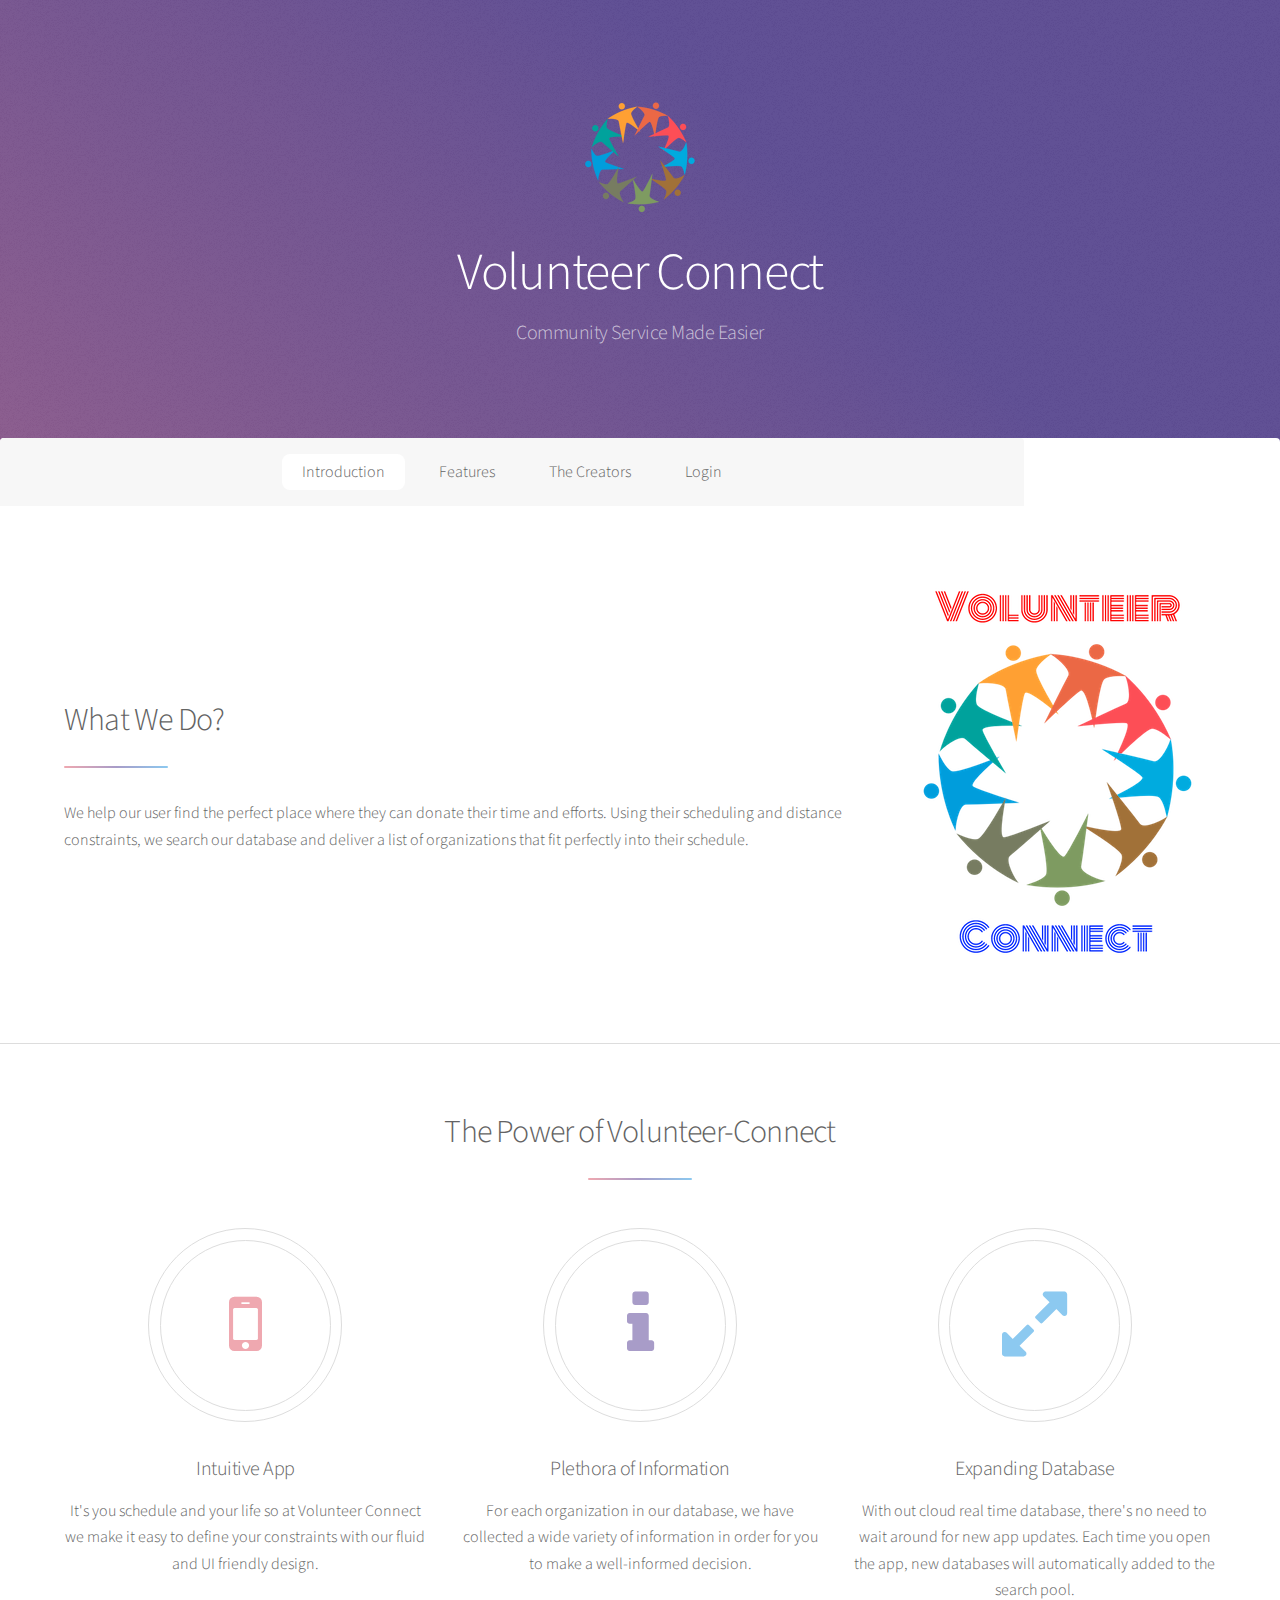
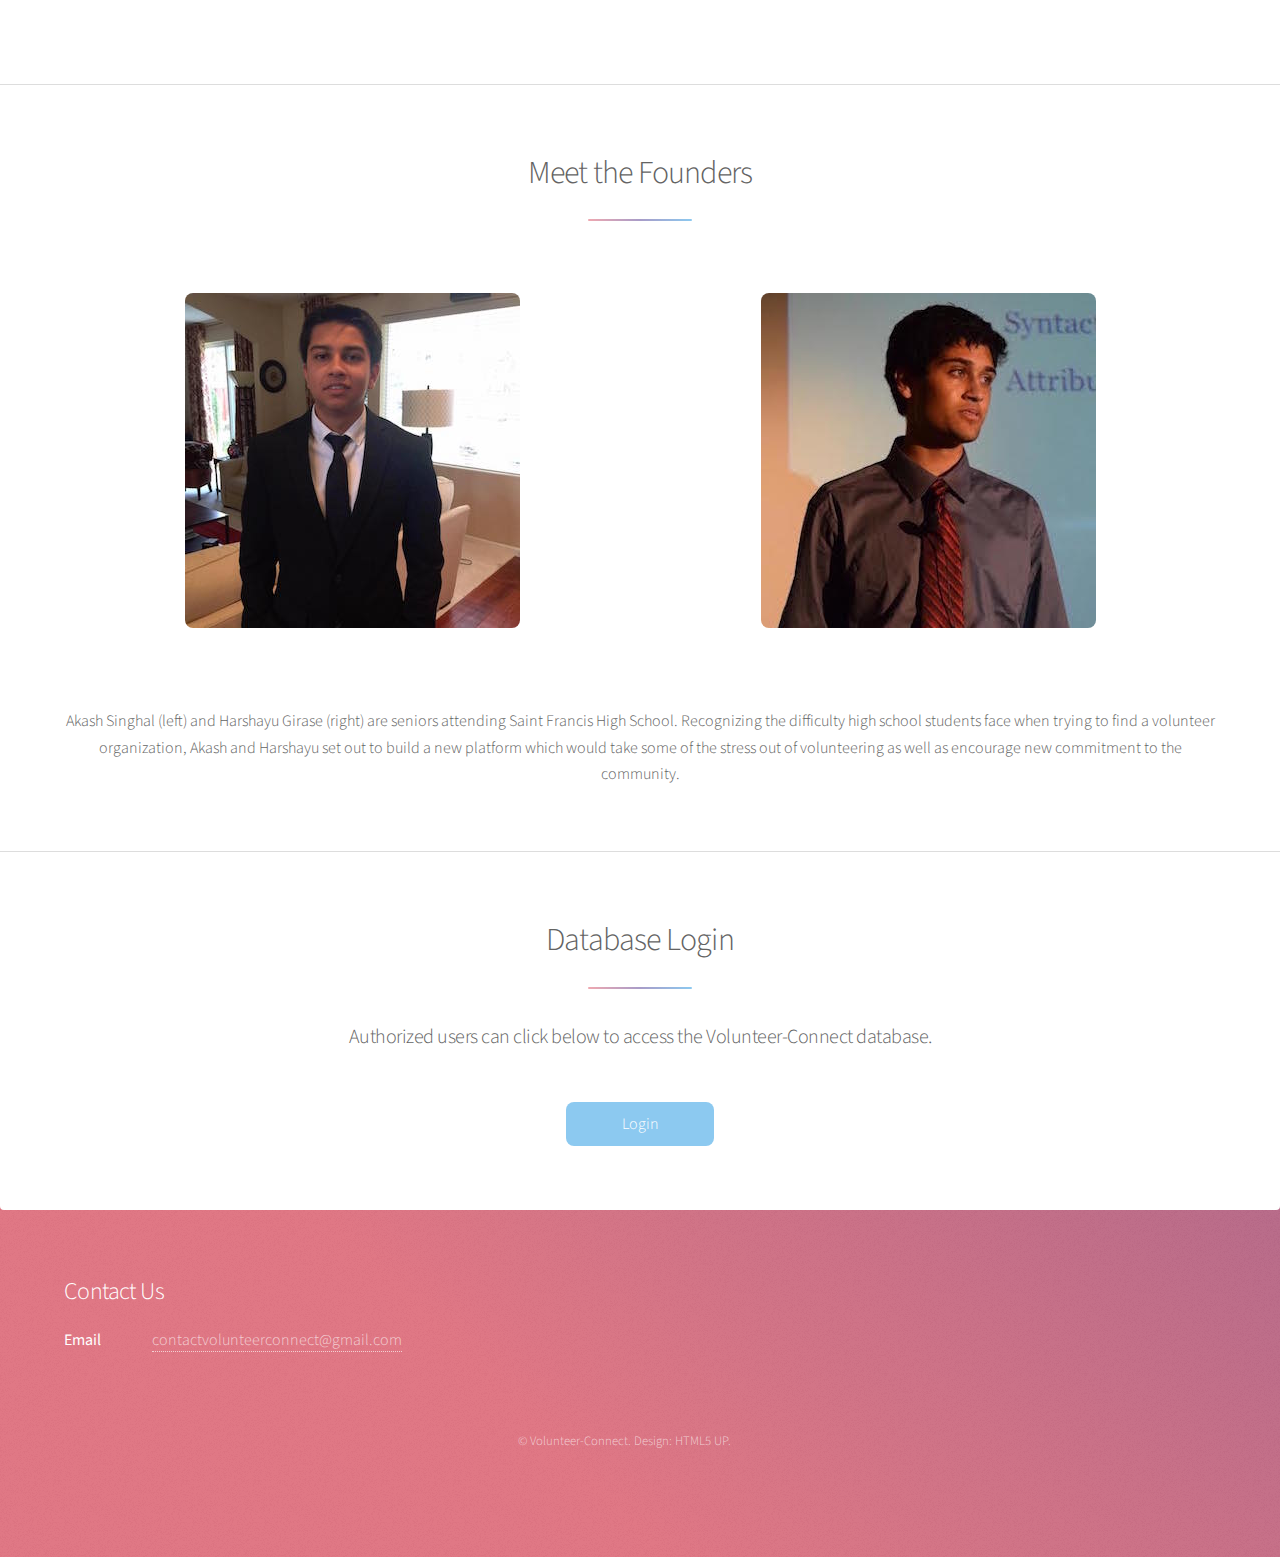
<file: public_html/index.html>
<!DOCTYPE HTML>

<html>
	<head>
		<title>Volunteer Connect</title>
		<meta charset="utf-8" />
		<meta name="viewport" content="width=device-width, initial-scale=1" />
		<!--[if lte IE 8]><script src="assets/js/ie/html5shiv.js"></script><![endif]-->
		<link rel="stylesheet" href="assets/css/main.css" />
		<!--[if lte IE 9]><link rel="stylesheet" href="assets/css/ie9.css" /><![endif]-->
		<!--[if lte IE 8]><link rel="stylesheet" href="assets/css/ie8.css" /><![endif]-->
	</head>
	<body>

		<!-- Wrapper -- this is a test>
			<div id="wrapper">

				<!-- Header -->
					<header id="header" class="alt">
						<span class="logo"><img src="images/logosite.png" alt="" /></span>
						<h1>Volunteer Connect</h1>
						<p>Community Service Made Easier</p>
					</header>

				<!-- Nav -->
					<nav id="nav">
						<ul>
							<li><a href="#intro" class="active">Introduction</a></li>
							<li><a href="#first">Features</a></li>
							<li><a href="#second">The Creators</a></li>
							<li><a href="#cta">Login</a></li>
						</ul>
					</nav>

				<!-- Main -->
					<div id="main">

						<!-- Introduction -->
							<section id="intro" class="main">
								<div class="spotlight">
									<div class="content">
										<header class="major">
											<h2>What We Do?</h2>
										</header>
										<p>We help our user find the perfect place where they can donate their time and efforts. Using their scheduling and distance constraints, we search our database and deliver a list of organizations that fit perfectly into their schedule.</p>
										
									</div>
									<span><img src="images/logowithtext2.png" alt="" /></span>
								</div>
							</section>

						<!-- First Section -->
							<section id="first" class="main special">
								<header class="major">
									<h2>The Power of Volunteer-Connect</h2>
								</header>
								<ul class="features">
									<li>
										<span class="icon major style1 fa-mobile"></span>
										<h3>Intuitive App</h3>
										<p>It's you schedule and your life so at Volunteer Connect we make it easy to define your constraints with our fluid and UI friendly design.</p>
									</li>
									<li>
										<span class="icon major style3 fa-info"></span>
										<h3>Plethora of Information</h3>
										<p>For each organization in our database, we have collected a wide variety of information in order for you to make a well-informed decision. </p>
									</li>
									<li>
										<span class="icon major style5 fa-expand"></span>
										<h3>Expanding Database</h3>
										<p>With out cloud real time database, there's no need to wait around for new app updates. Each time you open the app, new databases will automatically added to the search pool.</p>
									</li>
								</ul>
								
							</section>

						<!-- Second Section -->
							<section id="second" class="main special">
								<header class="major">
									<h2>Meet the Founders</h2>
								</header>
								<ul class="statistics">
                                                                    <li>
                                                                        <span class="image"><img src="images/akashsinghal.jpg" alt="" /></span>
                                                                    </li>
                                                                    <li>
                                                                        <span class = "image"><img src="images/harshayugirase.jpg" alt="" /></span>
                                                                    </li>
								</ul>
                                                            
                                                            <p>Akash Singhal (left) and Harshayu Girase (right) are seniors attending Saint Francis High School. Recognizing the difficulty high school students face when trying to find a volunteer organization, Akash and Harshayu set out to build a new platform which would take some of the stress out of volunteering as well as encourage new commitment to the community.</p>
								
							</section>

						<!-- Get Started -->
							<section id="cta" class="main special">
								<header class="major">
									<h2>Database Login</h2>
									<p>Authorized users can click below to access the Volunteer-Connect database.</p>
								</header>
								<footer class="major">
									<ul class="actions">
										<li><a href="login.html" class="button special">Login</a></li>
										
									</ul>
								</footer>
							</section>

					</div>

				<!-- Footer -->
					<footer id="footer">
						
						<section>
							<h2>Contact Us</h2>
							<dl class="alt">
								<dt>Email</dt>
								<dd><a href="mailto:contactvolunteerconnect@gmail.com?subject=Interested in Volunteer Connect">contactvolunteerconnect@gmail.com</a></dd>
							</dl>
						</section>
						<p class="copyright">&copy; Volunteer-Connect. Design: HTML5 UP.</p>
					</footer>

			</div>

		<!-- Scripts -->
			<script src="assets/js/jquery.min.js"></script>
			<script src="assets/js/jquery.scrollex.min.js"></script>
			<script src="assets/js/jquery.scrolly.min.js"></script>
			<script src="assets/js/skel.min.js"></script>
			<script src="assets/js/util.js"></script>
			<!--[if lte IE 8]><script src="assets/js/ie/respond.min.js"></script><![endif]-->
			<script src="assets/js/main.js"></script>

	</body>
</html>
</file>
<file: public_html/assets/css/ie9.css>
/*
	Stellar by HTML5 UP
	html5up.net | @ajlkn
	Free for personal and commercial use under the CCA 3.0 license (html5up.net/license)
*/

/* Spotlight */

	.spotlight:after {
		content: '';
		display: block;
		clear: both;
	}

	.spotlight .content {
		float: left;
		width: 60%;
	}

	.spotlight .image {
		float: left;
	}

/* Features */

	.features:after {
		content: '';
		display: block;
		clear: both;
	}

	.features li {
		float: left;
	}

/* Statistics */

	.statistics {
		display: inline-block;
		width: auto;
	}

		.statistics:after {
			content: '';
			display: block;
			clear: both;
		}

		.statistics li {
			float: left;
			padding: 1.5em 2.5em;
		}

/* Footer */

	#footer > * {
		float: left;
	}

	#footer .copyright {
		clear: both;
	}
</file>
<file: public_html/assets/css/ie8.css>
/*
	Stellar by HTML5 UP
	html5up.net | @ajlkn
	Free for personal and commercial use under the CCA 3.0 license (html5up.net/license)
*/

/* Type */

	body {
		color: #ffffff;
	}

/* Button */

	.button {
		position: relative;
		border: solid 1px !important;
	}

		.button.special {
			border: none !important;
		}

/* Icon */

	.icon.major {
		-ms-behavior: url("assets/js/ie/PIE.htc");
	}

		.icon.major:before {
			font-size: 4em;
			border: 0;
		}

/* Spotlight */

	.spotlight .image {
		position: relative;
		-ms-behavior: url("assets/js/ie/PIE.htc");
	}

		.spotlight .image img {
			position: relative;
			-ms-behavior: url("assets/js/ie/PIE.htc");
		}

/* Features */

	.features li {
		width: 29%;
	}

/* Footer */

	#footer > * {
		width: 50%;
		margin-left: 0;
	}

/* Main */

	#main > .main > .image.main:first-child {
		margin-top: 0;
		margin-left: 0;
		width: 100%;
	}
</file>
<file: public_html/assets/css/main.css>
@import url(font-awesome.min.css);
@import "https://fonts.googleapis.com/css?family=Source+Sans+Pro:300,400";

/*
	Stellar by HTML5 UP
	html5up.net | @ajlkn
	Free for personal and commercial use under the CCA 3.0 license (html5up.net/license)
*/

/* Reset */

	html, body, div, span, applet, object, iframe, h1, h2, h3, h4, h5, h6, p, blockquote, pre, a, abbr, acronym, address, big, cite, code, del, dfn, em, img, ins, kbd, q, s, samp, small, strike, strong, sub, sup, tt, var, b, u, i, center, dl, dt, dd, ol, ul, li, fieldset, form, label, legend, table, caption, tbody, tfoot, thead, tr, th, td, article, aside, canvas, details, embed, figure, figcaption, footer, header, hgroup, menu, nav, output, ruby, section, summary, time, mark, audio, video {
		margin: 0;
		padding: 0;
		border: 0;
		font-size: 100%;
		font: inherit;
		vertical-align: baseline;
	}

	article, aside, details, figcaption, figure, footer, header, hgroup, menu, nav, section {
		display: block;
	}

	body {
		line-height: 1;
	}

	ol, ul {
		list-style: none;
	}

	blockquote, q {
		quotes: none;
	}

	blockquote:before, blockquote:after, q:before, q:after {
		content: '';
		content: none;
	}

	table {
		border-collapse: collapse;
		border-spacing: 0;
	}

	body {
		-webkit-text-size-adjust: none;
	}

/* Box Model */

	*, *:before, *:after {
		-moz-box-sizing: border-box;
		-webkit-box-sizing: border-box;
		box-sizing: border-box;
	}

/* Grid */

	.row {
		border-bottom: solid 1px transparent;
		-moz-box-sizing: border-box;
		-webkit-box-sizing: border-box;
		box-sizing: border-box;
	}

	.row > * {
		float: left;
		-moz-box-sizing: border-box;
		-webkit-box-sizing: border-box;
		box-sizing: border-box;
	}

	.row:after, .row:before {
		content: '';
		display: block;
		clear: both;
		height: 0;
	}

	.row.uniform > * > :first-child {
		margin-top: 0;
	}

	.row.uniform > * > :last-child {
		margin-bottom: 0;
	}

	.row.\30 \25 > * {
		padding: 0 0 0 0em;
	}

	.row.\30 \25 {
		margin: 0 0 -1px 0em;
	}

	.row.uniform.\30 \25 > * {
		padding: 0em 0 0 0em;
	}

	.row.uniform.\30 \25 {
		margin: 0em 0 -1px 0em;
	}

	.row > * {
		padding: 0 0 0 1.5em;
	}

	.row {
		margin: 0 0 -1px -1.5em;
	}

	.row.uniform > * {
		padding: 1.5em 0 0 1.5em;
	}

	.row.uniform {
		margin: -1.5em 0 -1px -1.5em;
	}

	.row.\32 00\25 > * {
		padding: 0 0 0 3em;
	}

	.row.\32 00\25 {
		margin: 0 0 -1px -3em;
	}

	.row.uniform.\32 00\25 > * {
		padding: 3em 0 0 3em;
	}

	.row.uniform.\32 00\25 {
		margin: -3em 0 -1px -3em;
	}

	.row.\31 50\25 > * {
		padding: 0 0 0 2.25em;
	}

	.row.\31 50\25 {
		margin: 0 0 -1px -2.25em;
	}

	.row.uniform.\31 50\25 > * {
		padding: 2.25em 0 0 2.25em;
	}

	.row.uniform.\31 50\25 {
		margin: -2.25em 0 -1px -2.25em;
	}

	.row.\35 0\25 > * {
		padding: 0 0 0 0.75em;
	}

	.row.\35 0\25 {
		margin: 0 0 -1px -0.75em;
	}

	.row.uniform.\35 0\25 > * {
		padding: 0.75em 0 0 0.75em;
	}

	.row.uniform.\35 0\25 {
		margin: -0.75em 0 -1px -0.75em;
	}

	.row.\32 5\25 > * {
		padding: 0 0 0 0.375em;
	}

	.row.\32 5\25 {
		margin: 0 0 -1px -0.375em;
	}

	.row.uniform.\32 5\25 > * {
		padding: 0.375em 0 0 0.375em;
	}

	.row.uniform.\32 5\25 {
		margin: -0.375em 0 -1px -0.375em;
	}

	.\31 2u, .\31 2u\24 {
		width: 100%;
		clear: none;
		margin-left: 0;
	}

	.\31 1u, .\31 1u\24 {
		width: 91.6666666667%;
		clear: none;
		margin-left: 0;
	}

	.\31 0u, .\31 0u\24 {
		width: 83.3333333333%;
		clear: none;
		margin-left: 0;
	}

	.\39 u, .\39 u\24 {
		width: 75%;
		clear: none;
		margin-left: 0;
	}

	.\38 u, .\38 u\24 {
		width: 66.6666666667%;
		clear: none;
		margin-left: 0;
	}

	.\37 u, .\37 u\24 {
		width: 58.3333333333%;
		clear: none;
		margin-left: 0;
	}

	.\36 u, .\36 u\24 {
		width: 50%;
		clear: none;
		margin-left: 0;
	}

	.\35 u, .\35 u\24 {
		width: 41.6666666667%;
		clear: none;
		margin-left: 0;
	}

	.\34 u, .\34 u\24 {
		width: 33.3333333333%;
		clear: none;
		margin-left: 0;
	}

	.\33 u, .\33 u\24 {
		width: 25%;
		clear: none;
		margin-left: 0;
	}

	.\32 u, .\32 u\24 {
		width: 16.6666666667%;
		clear: none;
		margin-left: 0;
	}

	.\31 u, .\31 u\24 {
		width: 8.3333333333%;
		clear: none;
		margin-left: 0;
	}

	.\31 2u\24 + *,
	.\31 1u\24 + *,
	.\31 0u\24 + *,
	.\39 u\24 + *,
	.\38 u\24 + *,
	.\37 u\24 + *,
	.\36 u\24 + *,
	.\35 u\24 + *,
	.\34 u\24 + *,
	.\33 u\24 + *,
	.\32 u\24 + *,
	.\31 u\24 + * {
		clear: left;
	}

	.\-11u {
		margin-left: 91.66667%;
	}

	.\-10u {
		margin-left: 83.33333%;
	}

	.\-9u {
		margin-left: 75%;
	}

	.\-8u {
		margin-left: 66.66667%;
	}

	.\-7u {
		margin-left: 58.33333%;
	}

	.\-6u {
		margin-left: 50%;
	}

	.\-5u {
		margin-left: 41.66667%;
	}

	.\-4u {
		margin-left: 33.33333%;
	}

	.\-3u {
		margin-left: 25%;
	}

	.\-2u {
		margin-left: 16.66667%;
	}

	.\-1u {
		margin-left: 8.33333%;
	}

	@media screen and (max-width: 1680px) {

		.row > * {
			padding: 0 0 0 1.5em;
		}

		.row {
			margin: 0 0 -1px -1.5em;
		}

		.row.uniform > * {
			padding: 1.5em 0 0 1.5em;
		}

		.row.uniform {
			margin: -1.5em 0 -1px -1.5em;
		}

		.row.\32 00\25 > * {
			padding: 0 0 0 3em;
		}

		.row.\32 00\25 {
			margin: 0 0 -1px -3em;
		}

		.row.uniform.\32 00\25 > * {
			padding: 3em 0 0 3em;
		}

		.row.uniform.\32 00\25 {
			margin: -3em 0 -1px -3em;
		}

		.row.\31 50\25 > * {
			padding: 0 0 0 2.25em;
		}

		.row.\31 50\25 {
			margin: 0 0 -1px -2.25em;
		}

		.row.uniform.\31 50\25 > * {
			padding: 2.25em 0 0 2.25em;
		}

		.row.uniform.\31 50\25 {
			margin: -2.25em 0 -1px -2.25em;
		}

		.row.\35 0\25 > * {
			padding: 0 0 0 0.75em;
		}

		.row.\35 0\25 {
			margin: 0 0 -1px -0.75em;
		}

		.row.uniform.\35 0\25 > * {
			padding: 0.75em 0 0 0.75em;
		}

		.row.uniform.\35 0\25 {
			margin: -0.75em 0 -1px -0.75em;
		}

		.row.\32 5\25 > * {
			padding: 0 0 0 0.375em;
		}

		.row.\32 5\25 {
			margin: 0 0 -1px -0.375em;
		}

		.row.uniform.\32 5\25 > * {
			padding: 0.375em 0 0 0.375em;
		}

		.row.uniform.\32 5\25 {
			margin: -0.375em 0 -1px -0.375em;
		}

		.\31 2u\28xlarge\29, .\31 2u\24\28xlarge\29 {
			width: 100%;
			clear: none;
			margin-left: 0;
		}

		.\31 1u\28xlarge\29, .\31 1u\24\28xlarge\29 {
			width: 91.6666666667%;
			clear: none;
			margin-left: 0;
		}

		.\31 0u\28xlarge\29, .\31 0u\24\28xlarge\29 {
			width: 83.3333333333%;
			clear: none;
			margin-left: 0;
		}

		.\39 u\28xlarge\29, .\39 u\24\28xlarge\29 {
			width: 75%;
			clear: none;
			margin-left: 0;
		}

		.\38 u\28xlarge\29, .\38 u\24\28xlarge\29 {
			width: 66.6666666667%;
			clear: none;
			margin-left: 0;
		}

		.\37 u\28xlarge\29, .\37 u\24\28xlarge\29 {
			width: 58.3333333333%;
			clear: none;
			margin-left: 0;
		}

		.\36 u\28xlarge\29, .\36 u\24\28xlarge\29 {
			width: 50%;
			clear: none;
			margin-left: 0;
		}

		.\35 u\28xlarge\29, .\35 u\24\28xlarge\29 {
			width: 41.6666666667%;
			clear: none;
			margin-left: 0;
		}

		.\34 u\28xlarge\29, .\34 u\24\28xlarge\29 {
			width: 33.3333333333%;
			clear: none;
			margin-left: 0;
		}

		.\33 u\28xlarge\29, .\33 u\24\28xlarge\29 {
			width: 25%;
			clear: none;
			margin-left: 0;
		}

		.\32 u\28xlarge\29, .\32 u\24\28xlarge\29 {
			width: 16.6666666667%;
			clear: none;
			margin-left: 0;
		}

		.\31 u\28xlarge\29, .\31 u\24\28xlarge\29 {
			width: 8.3333333333%;
			clear: none;
			margin-left: 0;
		}

		.\31 2u\24\28xlarge\29 + *,
		.\31 1u\24\28xlarge\29 + *,
		.\31 0u\24\28xlarge\29 + *,
		.\39 u\24\28xlarge\29 + *,
		.\38 u\24\28xlarge\29 + *,
		.\37 u\24\28xlarge\29 + *,
		.\36 u\24\28xlarge\29 + *,
		.\35 u\24\28xlarge\29 + *,
		.\34 u\24\28xlarge\29 + *,
		.\33 u\24\28xlarge\29 + *,
		.\32 u\24\28xlarge\29 + *,
		.\31 u\24\28xlarge\29 + * {
			clear: left;
		}

		.\-11u\28xlarge\29 {
			margin-left: 91.66667%;
		}

		.\-10u\28xlarge\29 {
			margin-left: 83.33333%;
		}

		.\-9u\28xlarge\29 {
			margin-left: 75%;
		}

		.\-8u\28xlarge\29 {
			margin-left: 66.66667%;
		}

		.\-7u\28xlarge\29 {
			margin-left: 58.33333%;
		}

		.\-6u\28xlarge\29 {
			margin-left: 50%;
		}

		.\-5u\28xlarge\29 {
			margin-left: 41.66667%;
		}

		.\-4u\28xlarge\29 {
			margin-left: 33.33333%;
		}

		.\-3u\28xlarge\29 {
			margin-left: 25%;
		}

		.\-2u\28xlarge\29 {
			margin-left: 16.66667%;
		}

		.\-1u\28xlarge\29 {
			margin-left: 8.33333%;
		}

	}

	@media screen and (max-width: 1280px) {

		.row > * {
			padding: 0 0 0 1.5em;
		}

		.row {
			margin: 0 0 -1px -1.5em;
		}

		.row.uniform > * {
			padding: 1.5em 0 0 1.5em;
		}

		.row.uniform {
			margin: -1.5em 0 -1px -1.5em;
		}

		.row.\32 00\25 > * {
			padding: 0 0 0 3em;
		}

		.row.\32 00\25 {
			margin: 0 0 -1px -3em;
		}

		.row.uniform.\32 00\25 > * {
			padding: 3em 0 0 3em;
		}

		.row.uniform.\32 00\25 {
			margin: -3em 0 -1px -3em;
		}

		.row.\31 50\25 > * {
			padding: 0 0 0 2.25em;
		}

		.row.\31 50\25 {
			margin: 0 0 -1px -2.25em;
		}

		.row.uniform.\31 50\25 > * {
			padding: 2.25em 0 0 2.25em;
		}

		.row.uniform.\31 50\25 {
			margin: -2.25em 0 -1px -2.25em;
		}

		.row.\35 0\25 > * {
			padding: 0 0 0 0.75em;
		}

		.row.\35 0\25 {
			margin: 0 0 -1px -0.75em;
		}

		.row.uniform.\35 0\25 > * {
			padding: 0.75em 0 0 0.75em;
		}

		.row.uniform.\35 0\25 {
			margin: -0.75em 0 -1px -0.75em;
		}

		.row.\32 5\25 > * {
			padding: 0 0 0 0.375em;
		}

		.row.\32 5\25 {
			margin: 0 0 -1px -0.375em;
		}

		.row.uniform.\32 5\25 > * {
			padding: 0.375em 0 0 0.375em;
		}

		.row.uniform.\32 5\25 {
			margin: -0.375em 0 -1px -0.375em;
		}

		.\31 2u\28large\29, .\31 2u\24\28large\29 {
			width: 100%;
			clear: none;
			margin-left: 0;
		}

		.\31 1u\28large\29, .\31 1u\24\28large\29 {
			width: 91.6666666667%;
			clear: none;
			margin-left: 0;
		}

		.\31 0u\28large\29, .\31 0u\24\28large\29 {
			width: 83.3333333333%;
			clear: none;
			margin-left: 0;
		}

		.\39 u\28large\29, .\39 u\24\28large\29 {
			width: 75%;
			clear: none;
			margin-left: 0;
		}

		.\38 u\28large\29, .\38 u\24\28large\29 {
			width: 66.6666666667%;
			clear: none;
			margin-left: 0;
		}

		.\37 u\28large\29, .\37 u\24\28large\29 {
			width: 58.3333333333%;
			clear: none;
			margin-left: 0;
		}

		.\36 u\28large\29, .\36 u\24\28large\29 {
			width: 50%;
			clear: none;
			margin-left: 0;
		}

		.\35 u\28large\29, .\35 u\24\28large\29 {
			width: 41.6666666667%;
			clear: none;
			margin-left: 0;
		}

		.\34 u\28large\29, .\34 u\24\28large\29 {
			width: 33.3333333333%;
			clear: none;
			margin-left: 0;
		}

		.\33 u\28large\29, .\33 u\24\28large\29 {
			width: 25%;
			clear: none;
			margin-left: 0;
		}

		.\32 u\28large\29, .\32 u\24\28large\29 {
			width: 16.6666666667%;
			clear: none;
			margin-left: 0;
		}

		.\31 u\28large\29, .\31 u\24\28large\29 {
			width: 8.3333333333%;
			clear: none;
			margin-left: 0;
		}

		.\31 2u\24\28large\29 + *,
		.\31 1u\24\28large\29 + *,
		.\31 0u\24\28large\29 + *,
		.\39 u\24\28large\29 + *,
		.\38 u\24\28large\29 + *,
		.\37 u\24\28large\29 + *,
		.\36 u\24\28large\29 + *,
		.\35 u\24\28large\29 + *,
		.\34 u\24\28large\29 + *,
		.\33 u\24\28large\29 + *,
		.\32 u\24\28large\29 + *,
		.\31 u\24\28large\29 + * {
			clear: left;
		}

		.\-11u\28large\29 {
			margin-left: 91.66667%;
		}

		.\-10u\28large\29 {
			margin-left: 83.33333%;
		}

		.\-9u\28large\29 {
			margin-left: 75%;
		}

		.\-8u\28large\29 {
			margin-left: 66.66667%;
		}

		.\-7u\28large\29 {
			margin-left: 58.33333%;
		}

		.\-6u\28large\29 {
			margin-left: 50%;
		}

		.\-5u\28large\29 {
			margin-left: 41.66667%;
		}

		.\-4u\28large\29 {
			margin-left: 33.33333%;
		}

		.\-3u\28large\29 {
			margin-left: 25%;
		}

		.\-2u\28large\29 {
			margin-left: 16.66667%;
		}

		.\-1u\28large\29 {
			margin-left: 8.33333%;
		}

	}

	@media screen and (max-width: 980px) {

		.row > * {
			padding: 0 0 0 1.5em;
		}

		.row {
			margin: 0 0 -1px -1.5em;
		}

		.row.uniform > * {
			padding: 1.5em 0 0 1.5em;
		}

		.row.uniform {
			margin: -1.5em 0 -1px -1.5em;
		}

		.row.\32 00\25 > * {
			padding: 0 0 0 3em;
		}

		.row.\32 00\25 {
			margin: 0 0 -1px -3em;
		}

		.row.uniform.\32 00\25 > * {
			padding: 3em 0 0 3em;
		}

		.row.uniform.\32 00\25 {
			margin: -3em 0 -1px -3em;
		}

		.row.\31 50\25 > * {
			padding: 0 0 0 2.25em;
		}

		.row.\31 50\25 {
			margin: 0 0 -1px -2.25em;
		}

		.row.uniform.\31 50\25 > * {
			padding: 2.25em 0 0 2.25em;
		}

		.row.uniform.\31 50\25 {
			margin: -2.25em 0 -1px -2.25em;
		}

		.row.\35 0\25 > * {
			padding: 0 0 0 0.75em;
		}

		.row.\35 0\25 {
			margin: 0 0 -1px -0.75em;
		}

		.row.uniform.\35 0\25 > * {
			padding: 0.75em 0 0 0.75em;
		}

		.row.uniform.\35 0\25 {
			margin: -0.75em 0 -1px -0.75em;
		}

		.row.\32 5\25 > * {
			padding: 0 0 0 0.375em;
		}

		.row.\32 5\25 {
			margin: 0 0 -1px -0.375em;
		}

		.row.uniform.\32 5\25 > * {
			padding: 0.375em 0 0 0.375em;
		}

		.row.uniform.\32 5\25 {
			margin: -0.375em 0 -1px -0.375em;
		}

		.\31 2u\28medium\29, .\31 2u\24\28medium\29 {
			width: 100%;
			clear: none;
			margin-left: 0;
		}

		.\31 1u\28medium\29, .\31 1u\24\28medium\29 {
			width: 91.6666666667%;
			clear: none;
			margin-left: 0;
		}

		.\31 0u\28medium\29, .\31 0u\24\28medium\29 {
			width: 83.3333333333%;
			clear: none;
			margin-left: 0;
		}

		.\39 u\28medium\29, .\39 u\24\28medium\29 {
			width: 75%;
			clear: none;
			margin-left: 0;
		}

		.\38 u\28medium\29, .\38 u\24\28medium\29 {
			width: 66.6666666667%;
			clear: none;
			margin-left: 0;
		}

		.\37 u\28medium\29, .\37 u\24\28medium\29 {
			width: 58.3333333333%;
			clear: none;
			margin-left: 0;
		}

		.\36 u\28medium\29, .\36 u\24\28medium\29 {
			width: 50%;
			clear: none;
			margin-left: 0;
		}

		.\35 u\28medium\29, .\35 u\24\28medium\29 {
			width: 41.6666666667%;
			clear: none;
			margin-left: 0;
		}

		.\34 u\28medium\29, .\34 u\24\28medium\29 {
			width: 33.3333333333%;
			clear: none;
			margin-left: 0;
		}

		.\33 u\28medium\29, .\33 u\24\28medium\29 {
			width: 25%;
			clear: none;
			margin-left: 0;
		}

		.\32 u\28medium\29, .\32 u\24\28medium\29 {
			width: 16.6666666667%;
			clear: none;
			margin-left: 0;
		}

		.\31 u\28medium\29, .\31 u\24\28medium\29 {
			width: 8.3333333333%;
			clear: none;
			margin-left: 0;
		}

		.\31 2u\24\28medium\29 + *,
		.\31 1u\24\28medium\29 + *,
		.\31 0u\24\28medium\29 + *,
		.\39 u\24\28medium\29 + *,
		.\38 u\24\28medium\29 + *,
		.\37 u\24\28medium\29 + *,
		.\36 u\24\28medium\29 + *,
		.\35 u\24\28medium\29 + *,
		.\34 u\24\28medium\29 + *,
		.\33 u\24\28medium\29 + *,
		.\32 u\24\28medium\29 + *,
		.\31 u\24\28medium\29 + * {
			clear: left;
		}

		.\-11u\28medium\29 {
			margin-left: 91.66667%;
		}

		.\-10u\28medium\29 {
			margin-left: 83.33333%;
		}

		.\-9u\28medium\29 {
			margin-left: 75%;
		}

		.\-8u\28medium\29 {
			margin-left: 66.66667%;
		}

		.\-7u\28medium\29 {
			margin-left: 58.33333%;
		}

		.\-6u\28medium\29 {
			margin-left: 50%;
		}

		.\-5u\28medium\29 {
			margin-left: 41.66667%;
		}

		.\-4u\28medium\29 {
			margin-left: 33.33333%;
		}

		.\-3u\28medium\29 {
			margin-left: 25%;
		}

		.\-2u\28medium\29 {
			margin-left: 16.66667%;
		}

		.\-1u\28medium\29 {
			margin-left: 8.33333%;
		}

	}

	@media screen and (max-width: 736px) {

		.row > * {
			padding: 0 0 0 1em;
		}

		.row {
			margin: 0 0 -1px -1em;
		}

		.row.uniform > * {
			padding: 1em 0 0 1em;
		}

		.row.uniform {
			margin: -1em 0 -1px -1em;
		}

		.row.\32 00\25 > * {
			padding: 0 0 0 2em;
		}

		.row.\32 00\25 {
			margin: 0 0 -1px -2em;
		}

		.row.uniform.\32 00\25 > * {
			padding: 2em 0 0 2em;
		}

		.row.uniform.\32 00\25 {
			margin: -2em 0 -1px -2em;
		}

		.row.\31 50\25 > * {
			padding: 0 0 0 1.5em;
		}

		.row.\31 50\25 {
			margin: 0 0 -1px -1.5em;
		}

		.row.uniform.\31 50\25 > * {
			padding: 1.5em 0 0 1.5em;
		}

		.row.uniform.\31 50\25 {
			margin: -1.5em 0 -1px -1.5em;
		}

		.row.\35 0\25 > * {
			padding: 0 0 0 0.5em;
		}

		.row.\35 0\25 {
			margin: 0 0 -1px -0.5em;
		}

		.row.uniform.\35 0\25 > * {
			padding: 0.5em 0 0 0.5em;
		}

		.row.uniform.\35 0\25 {
			margin: -0.5em 0 -1px -0.5em;
		}

		.row.\32 5\25 > * {
			padding: 0 0 0 0.25em;
		}

		.row.\32 5\25 {
			margin: 0 0 -1px -0.25em;
		}

		.row.uniform.\32 5\25 > * {
			padding: 0.25em 0 0 0.25em;
		}

		.row.uniform.\32 5\25 {
			margin: -0.25em 0 -1px -0.25em;
		}

		.\31 2u\28small\29, .\31 2u\24\28small\29 {
			width: 100%;
			clear: none;
			margin-left: 0;
		}

		.\31 1u\28small\29, .\31 1u\24\28small\29 {
			width: 91.6666666667%;
			clear: none;
			margin-left: 0;
		}

		.\31 0u\28small\29, .\31 0u\24\28small\29 {
			width: 83.3333333333%;
			clear: none;
			margin-left: 0;
		}

		.\39 u\28small\29, .\39 u\24\28small\29 {
			width: 75%;
			clear: none;
			margin-left: 0;
		}

		.\38 u\28small\29, .\38 u\24\28small\29 {
			width: 66.6666666667%;
			clear: none;
			margin-left: 0;
		}

		.\37 u\28small\29, .\37 u\24\28small\29 {
			width: 58.3333333333%;
			clear: none;
			margin-left: 0;
		}

		.\36 u\28small\29, .\36 u\24\28small\29 {
			width: 50%;
			clear: none;
			margin-left: 0;
		}

		.\35 u\28small\29, .\35 u\24\28small\29 {
			width: 41.6666666667%;
			clear: none;
			margin-left: 0;
		}

		.\34 u\28small\29, .\34 u\24\28small\29 {
			width: 33.3333333333%;
			clear: none;
			margin-left: 0;
		}

		.\33 u\28small\29, .\33 u\24\28small\29 {
			width: 25%;
			clear: none;
			margin-left: 0;
		}

		.\32 u\28small\29, .\32 u\24\28small\29 {
			width: 16.6666666667%;
			clear: none;
			margin-left: 0;
		}

		.\31 u\28small\29, .\31 u\24\28small\29 {
			width: 8.3333333333%;
			clear: none;
			margin-left: 0;
		}

		.\31 2u\24\28small\29 + *,
		.\31 1u\24\28small\29 + *,
		.\31 0u\24\28small\29 + *,
		.\39 u\24\28small\29 + *,
		.\38 u\24\28small\29 + *,
		.\37 u\24\28small\29 + *,
		.\36 u\24\28small\29 + *,
		.\35 u\24\28small\29 + *,
		.\34 u\24\28small\29 + *,
		.\33 u\24\28small\29 + *,
		.\32 u\24\28small\29 + *,
		.\31 u\24\28small\29 + * {
			clear: left;
		}

		.\-11u\28small\29 {
			margin-left: 91.66667%;
		}

		.\-10u\28small\29 {
			margin-left: 83.33333%;
		}

		.\-9u\28small\29 {
			margin-left: 75%;
		}

		.\-8u\28small\29 {
			margin-left: 66.66667%;
		}

		.\-7u\28small\29 {
			margin-left: 58.33333%;
		}

		.\-6u\28small\29 {
			margin-left: 50%;
		}

		.\-5u\28small\29 {
			margin-left: 41.66667%;
		}

		.\-4u\28small\29 {
			margin-left: 33.33333%;
		}

		.\-3u\28small\29 {
			margin-left: 25%;
		}

		.\-2u\28small\29 {
			margin-left: 16.66667%;
		}

		.\-1u\28small\29 {
			margin-left: 8.33333%;
		}

	}

	@media screen and (max-width: 480px) {

		.row > * {
			padding: 0 0 0 1em;
		}

		.row {
			margin: 0 0 -1px -1em;
		}

		.row.uniform > * {
			padding: 1em 0 0 1em;
		}

		.row.uniform {
			margin: -1em 0 -1px -1em;
		}

		.row.\32 00\25 > * {
			padding: 0 0 0 2em;
		}

		.row.\32 00\25 {
			margin: 0 0 -1px -2em;
		}

		.row.uniform.\32 00\25 > * {
			padding: 2em 0 0 2em;
		}

		.row.uniform.\32 00\25 {
			margin: -2em 0 -1px -2em;
		}

		.row.\31 50\25 > * {
			padding: 0 0 0 1.5em;
		}

		.row.\31 50\25 {
			margin: 0 0 -1px -1.5em;
		}

		.row.uniform.\31 50\25 > * {
			padding: 1.5em 0 0 1.5em;
		}

		.row.uniform.\31 50\25 {
			margin: -1.5em 0 -1px -1.5em;
		}

		.row.\35 0\25 > * {
			padding: 0 0 0 0.5em;
		}

		.row.\35 0\25 {
			margin: 0 0 -1px -0.5em;
		}

		.row.uniform.\35 0\25 > * {
			padding: 0.5em 0 0 0.5em;
		}

		.row.uniform.\35 0\25 {
			margin: -0.5em 0 -1px -0.5em;
		}

		.row.\32 5\25 > * {
			padding: 0 0 0 0.25em;
		}

		.row.\32 5\25 {
			margin: 0 0 -1px -0.25em;
		}

		.row.uniform.\32 5\25 > * {
			padding: 0.25em 0 0 0.25em;
		}

		.row.uniform.\32 5\25 {
			margin: -0.25em 0 -1px -0.25em;
		}

		.\31 2u\28xsmall\29, .\31 2u\24\28xsmall\29 {
			width: 100%;
			clear: none;
			margin-left: 0;
		}

		.\31 1u\28xsmall\29, .\31 1u\24\28xsmall\29 {
			width: 91.6666666667%;
			clear: none;
			margin-left: 0;
		}

		.\31 0u\28xsmall\29, .\31 0u\24\28xsmall\29 {
			width: 83.3333333333%;
			clear: none;
			margin-left: 0;
		}

		.\39 u\28xsmall\29, .\39 u\24\28xsmall\29 {
			width: 75%;
			clear: none;
			margin-left: 0;
		}

		.\38 u\28xsmall\29, .\38 u\24\28xsmall\29 {
			width: 66.6666666667%;
			clear: none;
			margin-left: 0;
		}

		.\37 u\28xsmall\29, .\37 u\24\28xsmall\29 {
			width: 58.3333333333%;
			clear: none;
			margin-left: 0;
		}

		.\36 u\28xsmall\29, .\36 u\24\28xsmall\29 {
			width: 50%;
			clear: none;
			margin-left: 0;
		}

		.\35 u\28xsmall\29, .\35 u\24\28xsmall\29 {
			width: 41.6666666667%;
			clear: none;
			margin-left: 0;
		}

		.\34 u\28xsmall\29, .\34 u\24\28xsmall\29 {
			width: 33.3333333333%;
			clear: none;
			margin-left: 0;
		}

		.\33 u\28xsmall\29, .\33 u\24\28xsmall\29 {
			width: 25%;
			clear: none;
			margin-left: 0;
		}

		.\32 u\28xsmall\29, .\32 u\24\28xsmall\29 {
			width: 16.6666666667%;
			clear: none;
			margin-left: 0;
		}

		.\31 u\28xsmall\29, .\31 u\24\28xsmall\29 {
			width: 8.3333333333%;
			clear: none;
			margin-left: 0;
		}

		.\31 2u\24\28xsmall\29 + *,
		.\31 1u\24\28xsmall\29 + *,
		.\31 0u\24\28xsmall\29 + *,
		.\39 u\24\28xsmall\29 + *,
		.\38 u\24\28xsmall\29 + *,
		.\37 u\24\28xsmall\29 + *,
		.\36 u\24\28xsmall\29 + *,
		.\35 u\24\28xsmall\29 + *,
		.\34 u\24\28xsmall\29 + *,
		.\33 u\24\28xsmall\29 + *,
		.\32 u\24\28xsmall\29 + *,
		.\31 u\24\28xsmall\29 + * {
			clear: left;
		}

		.\-11u\28xsmall\29 {
			margin-left: 91.66667%;
		}

		.\-10u\28xsmall\29 {
			margin-left: 83.33333%;
		}

		.\-9u\28xsmall\29 {
			margin-left: 75%;
		}

		.\-8u\28xsmall\29 {
			margin-left: 66.66667%;
		}

		.\-7u\28xsmall\29 {
			margin-left: 58.33333%;
		}

		.\-6u\28xsmall\29 {
			margin-left: 50%;
		}

		.\-5u\28xsmall\29 {
			margin-left: 41.66667%;
		}

		.\-4u\28xsmall\29 {
			margin-left: 33.33333%;
		}

		.\-3u\28xsmall\29 {
			margin-left: 25%;
		}

		.\-2u\28xsmall\29 {
			margin-left: 16.66667%;
		}

		.\-1u\28xsmall\29 {
			margin-left: 8.33333%;
		}

	}

	@media screen and (max-width: 360px) {

		.row > * {
			padding: 0 0 0 1em;
		}

		.row {
			margin: 0 0 -1px -1em;
		}

		.row.uniform > * {
			padding: 1em 0 0 1em;
		}

		.row.uniform {
			margin: -1em 0 -1px -1em;
		}

		.row.\32 00\25 > * {
			padding: 0 0 0 2em;
		}

		.row.\32 00\25 {
			margin: 0 0 -1px -2em;
		}

		.row.uniform.\32 00\25 > * {
			padding: 2em 0 0 2em;
		}

		.row.uniform.\32 00\25 {
			margin: -2em 0 -1px -2em;
		}

		.row.\31 50\25 > * {
			padding: 0 0 0 1.5em;
		}

		.row.\31 50\25 {
			margin: 0 0 -1px -1.5em;
		}

		.row.uniform.\31 50\25 > * {
			padding: 1.5em 0 0 1.5em;
		}

		.row.uniform.\31 50\25 {
			margin: -1.5em 0 -1px -1.5em;
		}

		.row.\35 0\25 > * {
			padding: 0 0 0 0.5em;
		}

		.row.\35 0\25 {
			margin: 0 0 -1px -0.5em;
		}

		.row.uniform.\35 0\25 > * {
			padding: 0.5em 0 0 0.5em;
		}

		.row.uniform.\35 0\25 {
			margin: -0.5em 0 -1px -0.5em;
		}

		.row.\32 5\25 > * {
			padding: 0 0 0 0.25em;
		}

		.row.\32 5\25 {
			margin: 0 0 -1px -0.25em;
		}

		.row.uniform.\32 5\25 > * {
			padding: 0.25em 0 0 0.25em;
		}

		.row.uniform.\32 5\25 {
			margin: -0.25em 0 -1px -0.25em;
		}

		.\31 2u\28xxsmall\29, .\31 2u\24\28xxsmall\29 {
			width: 100%;
			clear: none;
			margin-left: 0;
		}

		.\31 1u\28xxsmall\29, .\31 1u\24\28xxsmall\29 {
			width: 91.6666666667%;
			clear: none;
			margin-left: 0;
		}

		.\31 0u\28xxsmall\29, .\31 0u\24\28xxsmall\29 {
			width: 83.3333333333%;
			clear: none;
			margin-left: 0;
		}

		.\39 u\28xxsmall\29, .\39 u\24\28xxsmall\29 {
			width: 75%;
			clear: none;
			margin-left: 0;
		}

		.\38 u\28xxsmall\29, .\38 u\24\28xxsmall\29 {
			width: 66.6666666667%;
			clear: none;
			margin-left: 0;
		}

		.\37 u\28xxsmall\29, .\37 u\24\28xxsmall\29 {
			width: 58.3333333333%;
			clear: none;
			margin-left: 0;
		}

		.\36 u\28xxsmall\29, .\36 u\24\28xxsmall\29 {
			width: 50%;
			clear: none;
			margin-left: 0;
		}

		.\35 u\28xxsmall\29, .\35 u\24\28xxsmall\29 {
			width: 41.6666666667%;
			clear: none;
			margin-left: 0;
		}

		.\34 u\28xxsmall\29, .\34 u\24\28xxsmall\29 {
			width: 33.3333333333%;
			clear: none;
			margin-left: 0;
		}

		.\33 u\28xxsmall\29, .\33 u\24\28xxsmall\29 {
			width: 25%;
			clear: none;
			margin-left: 0;
		}

		.\32 u\28xxsmall\29, .\32 u\24\28xxsmall\29 {
			width: 16.6666666667%;
			clear: none;
			margin-left: 0;
		}

		.\31 u\28xxsmall\29, .\31 u\24\28xxsmall\29 {
			width: 8.3333333333%;
			clear: none;
			margin-left: 0;
		}

		.\31 2u\24\28xxsmall\29 + *,
		.\31 1u\24\28xxsmall\29 + *,
		.\31 0u\24\28xxsmall\29 + *,
		.\39 u\24\28xxsmall\29 + *,
		.\38 u\24\28xxsmall\29 + *,
		.\37 u\24\28xxsmall\29 + *,
		.\36 u\24\28xxsmall\29 + *,
		.\35 u\24\28xxsmall\29 + *,
		.\34 u\24\28xxsmall\29 + *,
		.\33 u\24\28xxsmall\29 + *,
		.\32 u\24\28xxsmall\29 + *,
		.\31 u\24\28xxsmall\29 + * {
			clear: left;
		}

		.\-11u\28xxsmall\29 {
			margin-left: 91.66667%;
		}

		.\-10u\28xxsmall\29 {
			margin-left: 83.33333%;
		}

		.\-9u\28xxsmall\29 {
			margin-left: 75%;
		}

		.\-8u\28xxsmall\29 {
			margin-left: 66.66667%;
		}

		.\-7u\28xxsmall\29 {
			margin-left: 58.33333%;
		}

		.\-6u\28xxsmall\29 {
			margin-left: 50%;
		}

		.\-5u\28xxsmall\29 {
			margin-left: 41.66667%;
		}

		.\-4u\28xxsmall\29 {
			margin-left: 33.33333%;
		}

		.\-3u\28xxsmall\29 {
			margin-left: 25%;
		}

		.\-2u\28xxsmall\29 {
			margin-left: 16.66667%;
		}

		.\-1u\28xxsmall\29 {
			margin-left: 8.33333%;
		}

	}

/* Basic */

	@-ms-viewport {
		width: device-width;
	}

	body {
		-ms-overflow-style: scrollbar;
	}

	@media screen and (max-width: 480px) {

		html, body {
			min-width: 320px;
		}

	}

	body {
		background-color: #935d8c;
		background-image: url("images/overlay.png"), -moz-linear-gradient(45deg, #e37682 15%, #5f4d93 85%);
		background-image: url("images/overlay.png"), -webkit-linear-gradient(45deg, #e37682 15%, #5f4d93 85%);
		background-image: url("images/overlay.png"), -ms-linear-gradient(45deg, #e37682 15%, #5f4d93 85%);
		background-image: url("images/overlay.png"), linear-gradient(45deg, #e37682 15%, #5f4d93 85%);
	}

		body.is-loading *, body.is-loading *:before, body.is-loading *:after {
			-moz-animation: none !important;
			-webkit-animation: none !important;
			-ms-animation: none !important;
			animation: none !important;
			-moz-transition: none !important;
			-webkit-transition: none !important;
			-ms-transition: none !important;
			transition: none !important;
		}

/* Type */

	body {
		background-color: #935d8c;
		color: rgba(255, 255, 255, 0.65);
	}

	body, input, select, textarea {
		font-family: "Source Sans Pro", Helvetica, sans-serif;
		font-size: 17pt;
		font-weight: 300;
		line-height: 1.65;
	}

		@media screen and (max-width: 1680px) {

			body, input, select, textarea {
				font-size: 14pt;
			}

		}

		@media screen and (max-width: 1280px) {

			body, input, select, textarea {
				font-size: 12pt;
			}

		}

		@media screen and (max-width: 360px) {

			body, input, select, textarea {
				font-size: 11pt;
			}

		}

	a {
		-moz-transition: color 0.2s ease, border-bottom 0.2s ease;
		-webkit-transition: color 0.2s ease, border-bottom 0.2s ease;
		-ms-transition: color 0.2s ease, border-bottom 0.2s ease;
		transition: color 0.2s ease, border-bottom 0.2s ease;
		text-decoration: none;
		border-bottom: dotted 1px;
		color: inherit;
	}

		a:hover {
			border-bottom-color: transparent;
		}

	strong, b {
		font-weight: 400;
	}

	em, i {
		font-style: italic;
	}

	p {
		margin: 0 0 2em 0;
	}

		p.content {
			-moz-columns: 20em 2;
			-webkit-columns: 20em 2;
			-ms-columns: 20em 2;
			columns: 20em 2;
			-moz-column-gap: 2em;
			-webkit-column-gap: 2em;
			-ms-column-gap: 2em;
			column-gap: 2em;
			text-align: justify;
		}

	h1, h2, h3, h4, h5, h6 {
		font-weight: 300;
		line-height: 1.5;
		margin: 0 0 0.7em 0;
		letter-spacing: -0.025em;
	}

		h1 a, h2 a, h3 a, h4 a, h5 a, h6 a {
			color: inherit;
			text-decoration: none;
		}

	h1 {
		font-size: 2.5em;
		line-height: 1.2;
	}

	h2 {
		font-size: 1.5em;
	}

	h3 {
		font-size: 1.25em;
	}

	h4 {
		font-size: 1.1em;
	}

	h5 {
		font-size: 0.9em;
	}

	h6 {
		font-size: 0.7em;
	}

	@media screen and (max-width: 736px) {

		h1 {
			font-size: 2em;
		}

	}

	sub {
		font-size: 0.8em;
		position: relative;
		top: 0.5em;
	}

	sup {
		font-size: 0.8em;
		position: relative;
		top: -0.5em;
	}

	blockquote {
		border-left: solid 4px;
		font-style: italic;
		margin: 0 0 2em 0;
		padding: 0.5em 0 0.5em 2em;
	}

	code {
		border-radius: 8px;
		border: solid 1px;
		font-family: "Courier New", monospace;
		font-size: 0.9em;
		margin: 0 0.25em;
		padding: 0.25em 0.65em;
	}

	pre {
		-webkit-overflow-scrolling: touch;
		font-family: "Courier New", monospace;
		font-size: 0.9em;
		margin: 0 0 2em 0;
	}

		pre code {
			display: block;
			line-height: 1.75;
			padding: 1em 1.5em;
			overflow-x: auto;
		}

	hr {
		border: 0;
		border-bottom: solid 1px;
		margin: 2em 0;
	}

		hr.major {
			margin: 3em 0;
		}

	.align-left {
		text-align: left;
	}

	.align-center {
		text-align: center;
	}

	.align-right {
		text-align: right;
	}

	input, select, textarea {
		color: #ffffff;
	}

	a:hover {
		color: #ffffff;
	}

	strong, b {
		color: #ffffff;
	}

	h1, h2, h3, h4, h5, h6 {
		color: #ffffff;
	}

	blockquote {
		border-left-color: rgba(255, 255, 255, 0.35);
	}

	code {
		background: rgba(255, 255, 255, 0.075);
		border-color: rgba(255, 255, 255, 0.35);
	}

	hr {
		border-bottom-color: rgba(255, 255, 255, 0.35);
	}

/* Box */

	.box {
		border-radius: 8px;
		border: solid;
		margin-bottom: 2em;
		padding: 1.5em;
	}

		.box > :last-child,
		.box > :last-child > :last-child,
		.box > :last-child > :last-child > :last-child {
			margin-bottom: 0;
		}

		.box.alt {
			border: 0;
			border-radius: 0;
			padding: 0;
		}

	.box {
		border-color: rgba(255, 255, 255, 0.35);
	}

/* Button */

	input[type="submit"],
	input[type="reset"],
	input[type="button"],
	button,
	.button {
		-moz-appearance: none;
		-webkit-appearance: none;
		-ms-appearance: none;
		appearance: none;
		-moz-transition: background-color 0.2s ease-in-out, color 0.2s ease-in-out;
		-webkit-transition: background-color 0.2s ease-in-out, color 0.2s ease-in-out;
		-ms-transition: background-color 0.2s ease-in-out, color 0.2s ease-in-out;
		transition: background-color 0.2s ease-in-out, color 0.2s ease-in-out;
		border-radius: 8px;
		border: 0;
		cursor: pointer;
		display: inline-block;
		font-weight: 300;
		height: 2.75em;
		line-height: 2.75em;
		min-width: 9.25em;
		padding: 0 1.5em;
		text-align: center;
		text-decoration: none;
		white-space: nowrap;
	}

		input[type="submit"].icon,
		input[type="reset"].icon,
		input[type="button"].icon,
		button.icon,
		.button.icon {
			padding-left: 1.35em;
		}

			input[type="submit"].icon:before,
			input[type="reset"].icon:before,
			input[type="button"].icon:before,
			button.icon:before,
			.button.icon:before {
				margin-right: 0.5em;
			}

		input[type="submit"].fit,
		input[type="reset"].fit,
		input[type="button"].fit,
		button.fit,
		.button.fit {
			display: block;
			margin: 0 0 1em 0;
			width: 100%;
		}

		input[type="submit"].small,
		input[type="reset"].small,
		input[type="button"].small,
		button.small,
		.button.small {
			font-size: 0.8em;
		}

		input[type="submit"].big,
		input[type="reset"].big,
		input[type="button"].big,
		button.big,
		.button.big {
			font-size: 1.35em;
		}

		input[type="submit"].disabled, input[type="submit"]:disabled,
		input[type="reset"].disabled,
		input[type="reset"]:disabled,
		input[type="button"].disabled,
		input[type="button"]:disabled,
		button.disabled,
		button:disabled,
		.button.disabled,
		.button:disabled {
			-moz-pointer-events: none;
			-webkit-pointer-events: none;
			-ms-pointer-events: none;
			pointer-events: none;
			opacity: 0.25;
		}

		@media screen and (max-width: 736px) {

			input[type="submit"],
			input[type="reset"],
			input[type="button"],
			button,
			.button {
				min-width: 0;
			}

		}

	input[type="submit"],
	input[type="reset"],
	input[type="button"],
	button,
	.button {
		background-color: transparent;
		box-shadow: inset 0 0 0 1px rgba(255, 255, 255, 0.35);
		color: #ffffff !important;
	}

		input[type="submit"]:hover,
		input[type="reset"]:hover,
		input[type="button"]:hover,
		button:hover,
		.button:hover {
			background-color: rgba(255, 255, 255, 0.075);
		}

		input[type="submit"]:active,
		input[type="reset"]:active,
		input[type="button"]:active,
		button:active,
		.button:active {
			background-color: rgba(255, 255, 255, 0.2);
		}

		input[type="submit"].icon:before,
		input[type="reset"].icon:before,
		input[type="button"].icon:before,
		button.icon:before,
		.button.icon:before {
			color: rgba(255, 255, 255, 0.5);
		}

		input[type="submit"].special,
		input[type="reset"].special,
		input[type="button"].special,
		button.special,
		.button.special {
			background-color: #8cc9f0;
			color: #ffffff !important;
			box-shadow: none;
		}

			input[type="submit"].special:hover,
			input[type="reset"].special:hover,
			input[type="button"].special:hover,
			button.special:hover,
			.button.special:hover {
				background-color: #9acff2;
			}

			input[type="submit"].special:active,
			input[type="reset"].special:active,
			input[type="button"].special:active,
			button.special:active,
			.button.special:active {
				background-color: #7ec3ee;
			}

			input[type="submit"].special.icon:before,
			input[type="reset"].special.icon:before,
			input[type="button"].special.icon:before,
			button.special.icon:before,
			.button.special.icon:before {
				color: #ffffff !important;
			}

/* Form */

	form {
		margin: 0 0 2em 0;
	}

	label {
		display: block;
		font-size: 0.9em;
		font-weight: 400;
		margin: 0 0 1em 0;
	}

	input[type="text"],
	input[type="password"],
	input[type="email"],
	select,
	textarea {
		-moz-appearance: none;
		-webkit-appearance: none;
		-ms-appearance: none;
		appearance: none;
		border-radius: 8px;
		border: solid 1px;
		color: inherit;
		display: block;
		outline: 0;
		padding: 0 1em;
		text-decoration: none;
		width: 100%;
	}

		input[type="text"]:invalid,
		input[type="password"]:invalid,
		input[type="email"]:invalid,
		select:invalid,
		textarea:invalid {
			box-shadow: none;
		}

	.select-wrapper {
		text-decoration: none;
		display: block;
		position: relative;
	}

		.select-wrapper:before {
			-moz-osx-font-smoothing: grayscale;
			-webkit-font-smoothing: antialiased;
			font-family: FontAwesome;
			font-style: normal;
			font-weight: normal;
			text-transform: none !important;
		}

		.select-wrapper:before {
			content: '\f078';
			display: block;
			height: 2.75em;
			line-height: 2.75em;
			pointer-events: none;
			position: absolute;
			right: 0;
			text-align: center;
			top: 0;
			width: 2.75em;
		}

		.select-wrapper select::-ms-expand {
			display: none;
		}

	input[type="text"],
	input[type="password"],
	input[type="email"],
	select {
		height: 2.75em;
	}

	textarea {
		padding: 0.75em 1em;
	}

	input[type="checkbox"],
	input[type="radio"] {
		-moz-appearance: none;
		-webkit-appearance: none;
		-ms-appearance: none;
		appearance: none;
		display: block;
		float: left;
		margin-right: -2em;
		opacity: 0;
		width: 1em;
		z-index: -1;
	}

		input[type="checkbox"] + label,
		input[type="radio"] + label {
			text-decoration: none;
			cursor: pointer;
			display: inline-block;
			font-size: 1em;
			font-weight: 300;
			padding-left: 2.4em;
			padding-right: 0.75em;
			position: relative;
		}

			input[type="checkbox"] + label:before,
			input[type="radio"] + label:before {
				-moz-osx-font-smoothing: grayscale;
				-webkit-font-smoothing: antialiased;
				font-family: FontAwesome;
				font-style: normal;
				font-weight: normal;
				text-transform: none !important;
			}

			input[type="checkbox"] + label:before,
			input[type="radio"] + label:before {
				border-radius: 8px;
				border: solid 1px;
				content: '';
				display: inline-block;
				height: 1.65em;
				left: 0;
				line-height: 1.58125em;
				position: absolute;
				text-align: center;
				top: 0;
				width: 1.65em;
			}

		input[type="checkbox"]:checked + label:before,
		input[type="radio"]:checked + label:before {
			content: '\f00c';
		}

	input[type="checkbox"] + label:before {
		border-radius: 8px;
	}

	input[type="radio"] + label:before {
		border-radius: 100%;
	}

	::-webkit-input-placeholder {
		opacity: 1.0;
	}

	:-moz-placeholder {
		opacity: 1.0;
	}

	::-moz-placeholder {
		opacity: 1.0;
	}

	:-ms-input-placeholder {
		opacity: 1.0;
	}

	.formerize-placeholder {
		opacity: 1.0;
	}

	label {
		color: #ffffff;
	}

	input[type="text"],
	input[type="password"],
	input[type="email"],
	select,
	textarea {
		background: rgba(255, 255, 255, 0.075);
		border-color: rgba(255, 255, 255, 0.35);
	}

		input[type="text"]:focus,
		input[type="password"]:focus,
		input[type="email"]:focus,
		select:focus,
		textarea:focus {
			border-color: #8cc9f0;
			box-shadow: 0 0 0 1px #8cc9f0;
		}

	.select-wrapper:before {
		color: rgba(255, 255, 255, 0.35);
	}

	input[type="checkbox"] + label,
	input[type="radio"] + label {
		color: rgba(255, 255, 255, 0.65);
	}

		input[type="checkbox"] + label:before,
		input[type="radio"] + label:before {
			background: rgba(255, 255, 255, 0.075);
			border-color: rgba(255, 255, 255, 0.35);
		}

	input[type="checkbox"]:checked + label:before,
	input[type="radio"]:checked + label:before {
		background-color: #ffffff;
		border-color: #ffffff;
		color: #935d8c;
	}

	input[type="checkbox"]:focus + label:before,
	input[type="radio"]:focus + label:before {
		border-color: #8cc9f0;
		box-shadow: 0 0 0 1px #8cc9f0;
	}

	::-webkit-input-placeholder {
		color: rgba(255, 255, 255, 0.5) !important;
	}

	:-moz-placeholder {
		color: rgba(255, 255, 255, 0.5) !important;
	}

	::-moz-placeholder {
		color: rgba(255, 255, 255, 0.5) !important;
	}

	:-ms-input-placeholder {
		color: rgba(255, 255, 255, 0.5) !important;
	}

	.formerize-placeholder {
		color: rgba(255, 255, 255, 0.5) !important;
	}

/* Icon */

	.icon {
		text-decoration: none;
		-moz-transition: background-color 0.2s ease-in-out, color 0.2s ease-in-out;
		-webkit-transition: background-color 0.2s ease-in-out, color 0.2s ease-in-out;
		-ms-transition: background-color 0.2s ease-in-out, color 0.2s ease-in-out;
		transition: background-color 0.2s ease-in-out, color 0.2s ease-in-out;
		border-bottom: none;
		position: relative;
	}

		.icon:before {
			-moz-osx-font-smoothing: grayscale;
			-webkit-font-smoothing: antialiased;
			font-family: FontAwesome;
			font-style: normal;
			font-weight: normal;
			text-transform: none !important;
		}

		.icon > .label {
			display: none;
		}

		.icon.major {
			border: solid 1px;
			display: inline-block;
			border-radius: 100%;
			padding: 0.65em;
			margin: 0 0 2em 0;
			cursor: default;
		}

			.icon.major:before {
				display: inline-block;
				font-size: 6.25rem;
				width: 2.25em;
				height: 2.25em;
				line-height: 2.2em;
				border-radius: 100%;
				border: solid 1px;
				text-align: center;
			}

		.icon.alt {
			display: inline-block;
			border: solid 1px;
			border-radius: 100%;
		}

			.icon.alt:before {
				display: block;
				font-size: 1.25em;
				width: 2em;
				height: 2em;
				text-align: center;
				line-height: 2em;
			}

		.icon.style1 {
			color: #efa8b0;
		}

		.icon.style2 {
			color: #c79cc8;
		}

		.icon.style3 {
			color: #a89cc8;
		}

		.icon.style4 {
			color: #9bb2e1;
		}

		.icon.style5 {
			color: #8cc9f0;
		}

		@media screen and (max-width: 1680px) {

			.icon.major:before {
				font-size: 5.5rem;
			}

		}

		@media screen and (max-width: 1280px) {

			.icon.major:before {
				font-size: 4.75rem;
			}

		}

		@media screen and (max-width: 736px) {

			.icon.major {
				margin: 0 0 1.5em 0;
				padding: 0.35em;
			}

				.icon.major:before {
					font-size: 3.5rem;
				}

		}

	.icon.major {
		border-color: rgba(255, 255, 255, 0.35);
	}

		.icon.major:before {
			border-color: rgba(255, 255, 255, 0.35);
		}

	.icon.alt {
		border-color: rgba(255, 255, 255, 0.35);
		color: #ffffff;
	}

		.icon.alt:hover {
			background-color: rgba(255, 255, 255, 0.075);
		}

		.icon.alt:active {
			background-color: rgba(255, 255, 255, 0.2);
		}

/* Image */

	.image {
		border-radius: 8px;
		border: 0;
		display: inline-block;
		position: relative;
	}

		.image img {
			border-radius: 8px;
			display: block;
		}

		.image.left, .image.right {
			max-width: 40%;
		}

			.image.left img, .image.right img {
				width: 100%;
			}

		.image.left {
			float: left;
			margin: 0 1.5em 1em 0;
			top: 0.25em;
		}

		.image.right {
			float: right;
			margin: 0 0 1em 1.5em;
			top: 0.25em;
		}

		.image.fit {
			display: block;
			margin: 0 0 2em 0;
			width: 100%;
		}

			.image.fit img {
				width: 100%;
			}

		.image.main {
			display: block;
			margin: 0 0 3em 0;
			width: 100%;
		}

			.image.main img {
				width: 100%;
			}

/* List */

	ol {
		list-style: decimal;
		margin: 0 0 2em 0;
		padding-left: 1.25em;
	}

		ol li {
			padding-left: 0.25em;
		}

	ul {
		list-style: disc;
		margin: 0 0 2em 0;
		padding-left: 1em;
	}

		ul li {
			padding-left: 0.5em;
		}

		ul.alt {
			list-style: none;
			padding-left: 0;
		}

			ul.alt li {
				border-top: solid 1px;
				padding: 0.5em 0;
			}

				ul.alt li:first-child {
					border-top: 0;
					padding-top: 0;
				}

		ul.icons {
			cursor: default;
			list-style: none;
			padding-left: 0;
		}

			ul.icons li {
				display: inline-block;
				padding: 0 0.65em 0 0;
			}

				ul.icons li:last-child {
					padding-right: 0 !important;
				}

		ul.actions {
			cursor: default;
			list-style: none;
			padding-left: 0;
		}

			ul.actions li {
				display: inline-block;
				padding: 0 1em 0 0;
				vertical-align: middle;
			}

				ul.actions li:last-child {
					padding-right: 0;
				}

			ul.actions.small li {
				padding: 0 0.5em 0 0;
			}

			ul.actions.vertical li {
				display: block;
				padding: 1em 0 0 0;
			}

				ul.actions.vertical li:first-child {
					padding-top: 0;
				}

				ul.actions.vertical li > * {
					margin-bottom: 0;
				}

			ul.actions.vertical.small li {
				padding: 0.5em 0 0 0;
			}

				ul.actions.vertical.small li:first-child {
					padding-top: 0;
				}

			ul.actions.fit {
				display: table;
				margin-left: -1em;
				padding: 0;
				table-layout: fixed;
				width: calc(100% + 1em);
			}

				ul.actions.fit li {
					display: table-cell;
					padding: 0 0 0 1em;
				}

					ul.actions.fit li > * {
						margin-bottom: 0;
					}

				ul.actions.fit.small {
					margin-left: -0.5em;
					width: calc(100% + 0.5em);
				}

					ul.actions.fit.small li {
						padding: 0 0 0 0.5em;
					}

			@media screen and (max-width: 480px) {

				ul.actions {
					margin: 0 0 2em 0;
				}

					ul.actions li {
						padding: 1em 0 0 0;
						display: block;
						text-align: center;
						width: 100%;
					}

						ul.actions li:first-child {
							padding-top: 0;
						}

						ul.actions li > * {
							width: 100%;
							margin: 0 !important;
						}

					ul.actions.small li {
						padding: 0.5em 0 0 0;
					}

						ul.actions.small li:first-child {
							padding-top: 0;
						}

			}

	dl {
		margin: 0 0 2em 0;
	}

		dl dt {
			display: block;
			font-weight: 400;
			margin: 0 0 1em 0;
		}

		dl dd {
			margin-left: 2em;
		}

		dl.alt dt {
			display: block;
			width: 3em;
			margin: 0;
			clear: left;
			float: left;
		}

		dl.alt dd {
			margin: 0 0 0.85em 5.5em;
		}

		dl.alt:after {
			content: '';
			display: block;
			clear: both;
		}

	ul.alt li {
		border-top-color: rgba(255, 255, 255, 0.35);
	}

	dl dt {
		color: #ffffff;
	}

/* Section/Article */

	section.special, article.special {
		text-align: center;
	}

	header.major {
		margin-bottom: 3em;
	}

		header.major h2 {
			font-size: 2em;
		}

			header.major h2:after {
				display: block;
				content: '';
				width: 3.25em;
				height: 2px;
				margin: 0.7em 0 1em 0;
				border-radius: 2px;
			}

				section.special header.major h2:after, article.special header.major h2:after {
					margin-left: auto;
					margin-right: auto;
				}

		header.major p {
			font-size: 1.25em;
			letter-spacing: -0.025em;
		}

		header.major.special {
			text-align: center;
		}

			header.major.special h2:after {
				margin-left: auto;
				margin-right: auto;
			}

	footer.major {
		margin-top: 3em;
	}

	@media screen and (max-width: 736px) {

		header.major {
			margin-bottom: 0;
		}

			header.major h2 {
				font-size: 1.5em;
			}

			header.major p {
				font-size: 1em;
				letter-spacing: 0;
			}

				header.major p br {
					display: none;
				}

		footer.major {
			margin-top: 0;
		}

	}

	header.major h2:after {
		background-color: rgba(255, 255, 255, 0.35);
	}

/* Table */

	.table-wrapper {
		-webkit-overflow-scrolling: touch;
		overflow-x: auto;
	}

	table {
		margin: 0 0 2em 0;
		width: 100%;
	}

		table tbody tr {
			border: solid 1px;
			border-left: 0;
			border-right: 0;
		}

		table td {
			padding: 0.75em 0.75em;
		}

		table th {
			font-size: 0.9em;
			font-weight: 400;
			padding: 0 0.75em 0.75em 0.75em;
			text-align: left;
		}

		table thead {
			border-bottom: solid 2px;
		}

		table tfoot {
			border-top: solid 2px;
		}

		table.alt {
			border-collapse: separate;
		}

			table.alt tbody tr td {
				border: solid 1px;
				border-left-width: 0;
				border-top-width: 0;
			}

				table.alt tbody tr td:first-child {
					border-left-width: 1px;
				}

			table.alt tbody tr:first-child td {
				border-top-width: 1px;
			}

			table.alt thead {
				border-bottom: 0;
			}

			table.alt tfoot {
				border-top: 0;
			}

	table tbody tr {
		border-color: rgba(255, 255, 255, 0.35);
	}

		table tbody tr:nth-child(2n + 1) {
			background-color: rgba(255, 255, 255, 0.075);
		}

	table th {
		color: #ffffff;
	}

	table thead {
		border-bottom-color: rgba(255, 255, 255, 0.35);
	}

	table tfoot {
		border-top-color: rgba(255, 255, 255, 0.35);
	}

	table.alt tbody tr td {
		border-color: rgba(255, 255, 255, 0.35);
	}

/* Features */

	.features {
		display: -moz-flex;
		display: -webkit-flex;
		display: -ms-flex;
		display: flex;
		-moz-flex-wrap: wrap;
		-webkit-flex-wrap: wrap;
		-ms-flex-wrap: wrap;
		flex-wrap: wrap;
		-moz-justify-content: center;
		-webkit-justify-content: center;
		-ms-justify-content: center;
		justify-content: center;
		width: calc(100% + 2em);
		margin: 0 0 3em -2em;
		padding: 0;
		list-style: none;
	}

		.features li {
			width: calc(33.33333% - 2em);
			margin-left: 2em;
			margin-top: 3em;
			padding: 0;
		}

			.features li:nth-child(1), .features li:nth-child(2), .features li:nth-child(3) {
				margin-top: 0;
			}

			.features li > :last-child {
				margin-bottom: 0;
			}

		@media screen and (max-width: 980px) {

			.features li {
				width: calc(50% - 2em);
			}

				.features li:nth-child(3) {
					margin-top: 3em;
				}

		}

		@media screen and (max-width: 736px) {

			.features {
				width: 100%;
				margin: 0 0 2em 0;
			}

				.features li {
					width: 100%;
					margin-left: 0;
					margin-top: 2em;
				}

					.features li:nth-child(2), .features li:nth-child(3) {
						margin-top: 2em;
					}

		}

/* Statistics */

	.statistics {
		display: -moz-flex;
		display: -webkit-flex;
		display: -ms-flex;
		display: flex;
		width: 100%;
		margin: 0 0 3em 0;
		padding: 0;
		list-style: none;
		cursor: default;
	}

		.statistics li {
			-moz-flex: 1;
			-webkit-flex: 1;
			-ms-flex: 1;
			flex: 1;
			padding: 1.5em;
			color: #ffffff;
			text-align: center;
		}

			.statistics li.style1 {
				background-color: #efa8b0;
			}

			.statistics li.style2 {
				background-color: #c79cc8;
			}

			.statistics li.style3 {
				background-color: #a89cc8;
			}

			.statistics li.style4 {
				background-color: #9bb2e1;
			}

			.statistics li.style5 {
				background-color: #8cc9f0;
			}

			.statistics li strong, .statistics li b {
				display: block;
				font-size: 2em;
				line-height: 1.1;
				color: inherit !important;
				font-weight: 300;
				letter-spacing: -0.025em;
			}

			.statistics li:first-child {
				border-top-left-radius: 8px;
				border-bottom-left-radius: 8px;
			}

			.statistics li:last-child {
				border-top-right-radius: 8px;
				border-bottom-right-radius: 8px;
			}

			.statistics li .icon {
				display: inline-block;
			}

				.statistics li .icon:before {
					font-size: 2.75rem;
					line-height: 1.3;
				}

		@media screen and (max-width: 980px) {

			.statistics li strong, .statistics li b {
				font-size: 1.5em;
			}

		}

		@media screen and (max-width: 736px) {

			.statistics {
				display: block;
				width: 20em;
				max-width: 100%;
				margin: 0 auto 2em auto;
			}

				.statistics li:first-child {
					border-bottom-left-radius: 0;
					border-top-right-radius: 8px;
				}

				.statistics li:last-child {
					border-top-right-radius: 0;
					border-bottom-left-radius: 8px;
				}

				.statistics li .icon:before {
					font-size: 3.75rem;
				}

				.statistics li strong, .statistics li b {
					font-size: 2.5em;
				}

		}

/* Spotlight */

	.spotlight {
		display: -moz-flex;
		display: -webkit-flex;
		display: -ms-flex;
		display: flex;
		-moz-align-items: center;
		-webkit-align-items: center;
		-ms-align-items: center;
		align-items: center;
		margin: 0 0 2em 0;
	}

		.spotlight .content {
			-moz-flex: 1;
			-webkit-flex: 1;
			-ms-flex: 1;
			flex: 1;
		}

			.spotlight .content > :last-child {
				margin-bottom: 0;
			}

			.spotlight .content header.major {
				margin: 0 0 2em 0;
			}

		.spotlight .image {
			display: inline-block;
			margin-left: 4em;
			padding: 0.65em;
			border-radius: 100%;
			border: solid 1px;
		}

			.spotlight .image img {
				display: block;
				border-radius: 100%;
				width: 16em;
			}

		@media screen and (max-width: 980px) {

			.spotlight {
				-moz-flex-direction: column-reverse;
				-webkit-flex-direction: column-reverse;
				-ms-flex-direction: column-reverse;
				flex-direction: column-reverse;
				text-align: center;
			}

				.spotlight .content {
					-moz-flex: 0 1 auto;
					-webkit-flex: 0 1 auto;
					-ms-flex: 0 1 auto;
					flex: 0 1 auto;
					width: 100%;
				}

					.spotlight .content header.major h2:after {
						margin-left: auto;
						margin-right: auto;
					}

				.spotlight .image {
					-moz-flex: 0 1 auto;
					-webkit-flex: 0 1 auto;
					-ms-flex: 0 1 auto;
					flex: 0 1 auto;
					margin-left: 0;
					margin-bottom: 2em;
				}

		}

		@media screen and (max-width: 736px) {

			.spotlight .image {
				padding: 0.35em;
			}

				.spotlight .image img {
					width: 12em;
				}

		}

	.spotlight .image {
		border-color: rgba(255, 255, 255, 0.35);
	}

/* Header */

	#header {
		padding: 5em 5em 1em 5em ;
		text-align: center;
	}

		#header h1 {
			margin: 0 0 0.25em 0;
		}

		#header p {
			font-size: 1.25em;
			letter-spacing: -0.025em;
		}

		#header.alt {
			padding: 7em 5em 4em 5em ;
		}

			#header.alt h1 {
				font-size: 3.25em;
			}

			#header.alt > * {
				-moz-transition: opacity 3s ease;
				-webkit-transition: opacity 3s ease;
				-ms-transition: opacity 3s ease;
				transition: opacity 3s ease;
				-moz-transition-delay: 0.5s;
				-webkit-transition-delay: 0.5s;
				-ms-transition-delay: 0.5s;
				transition-delay: 0.5s;
				opacity: 1;
			}

			#header.alt .logo {
				-moz-transition: opacity 1.25s ease, -moz-transform 0.5s ease;
				-webkit-transition: opacity 1.25s ease, -webkit-transform 0.5s ease;
				-ms-transition: opacity 1.25s ease, -ms-transform 0.5s ease;
				transition: opacity 1.25s ease, transform 0.5s ease;
				-moz-transition-delay: 0s;
				-webkit-transition-delay: 0s;
				-ms-transition-delay: 0s;
				transition-delay: 0s;
				display: block;
				margin: 0 0 1.5em 0;
			}

				#header.alt .logo img {
					display: block;
					margin: 0 auto;
					max-width: 75%;
				}

		@media screen and (max-width: 1280px) {

			#header {
				padding: 4em 4em 0.1em 4em ;
			}

				#header.alt {
					padding: 6em 4em 3em 4em ;
				}

		}

		@media screen and (max-width: 980px) {

			#header {
				padding: 4em 3em 0.1em 3em ;
			}

				#header.alt {
					padding: 5em 3em 2em 3em ;
				}

		}

		@media screen and (max-width: 736px) {

			#header {
				padding: 3em 2em 0.1em 2em ;
			}

				#header p {
					font-size: 1em;
					letter-spacing: 0;
				}

					#header p br {
						display: none;
					}

				#header.alt {
					padding: 4em 2em 1em 2em ;
				}

					#header.alt h1 {
						font-size: 2.5em;
					}

		}

		@media screen and (max-width: 480px) {

			#header {
				padding: 3em 1.5em 0.1em 1.5em ;
			}

				#header.alt {
					padding: 4em 1.5em 1em 1.5em ;
				}

		}

		@media screen and (max-width: 360px) {

			#header {
				padding: 2.5em 1em 0.1em 1em ;
			}

				#header.alt {
					padding: 3.5em 1em 0.5em 1em ;
				}

		}

		body.is-loading #header.alt > * {
			opacity: 0;
		}

		body.is-loading #header.alt .logo {
			-moz-transform: scale(0.8) rotate(-30deg);
			-webkit-transform: scale(0.8) rotate(-30deg);
			-ms-transform: scale(0.8) rotate(-30deg);
			transform: scale(0.8) rotate(-30deg);
		}

/* Nav */

	#nav {
		-moz-transition: background-color 0.2s ease, border-top-left-radius 0.2s ease, border-top-right-radius 0.2s ease, padding 0.2s ease;
		-webkit-transition: background-color 0.2s ease, border-top-left-radius 0.2s ease, border-top-right-radius 0.2s ease, padding 0.2s ease;
		-ms-transition: background-color 0.2s ease, border-top-left-radius 0.2s ease, border-top-right-radius 0.2s ease, padding 0.2s ease;
		transition: background-color 0.2s ease, border-top-left-radius 0.2s ease, border-top-right-radius 0.2s ease, padding 0.2s ease;
		background-color: #ffffff;
		color: #636363;
		position: absolute;
		width: 64em;
		max-width: calc(100% - 4em);
		padding: 1em;
		background-color: #f7f7f7;
		border-top-left-radius: 0.25em;
		border-top-right-radius: 0.25em;
		cursor: default;
		text-align: center;
	}

		#nav input, #nav select, #nav textarea {
			color: #636363;
		}

		#nav a:hover {
			color: #636363;
		}

		#nav strong, #nav b {
			color: #636363;
		}

		#nav h1, #nav h2, #nav h3, #nav h4, #nav h5, #nav h6 {
			color: #636363;
		}

		#nav blockquote {
			border-left-color: #dddddd;
		}

		#nav code {
			background: rgba(222, 222, 222, 0.25);
			border-color: #dddddd;
		}

		#nav hr {
			border-bottom-color: #dddddd;
		}

		#nav + #main {
			padding-top: 4.25em;
		}

		#nav ul {
			margin: 0;
			padding: 0;
			list-style: none;
		}

			#nav ul li {
				-moz-transition: margin 0.2s ease;
				-webkit-transition: margin 0.2s ease;
				-ms-transition: margin 0.2s ease;
				transition: margin 0.2s ease;
				display: inline-block;
				margin: 0 0.35em;
				padding: 0;
				vertical-align: middle;
			}

				#nav ul li a {
					-moz-transition: font-size 0.2s ease;
					-webkit-transition: font-size 0.2s ease;
					-ms-transition: font-size 0.2s ease;
					transition: font-size 0.2s ease;
					display: inline-block;
					height: 2.25em;
					line-height: 2.25em;
					padding: 0 1.25em;
					border: 0;
					border-radius: 8px;
					box-shadow: inset 0 0 0 1px transparent;
				}

					#nav ul li a:hover {
						background-color: rgba(222, 222, 222, 0.25);
					}

					#nav ul li a.active {
						background-color: #ffffff;
						box-shadow: none;
					}

		#nav.alt {
			position: fixed;
			top: 0;
			padding: 0.5em 1em;
			background-color: rgba(247, 247, 247, 0.95);
			border-top-left-radius: 0;
			border-top-right-radius: 0;
			z-index: 10000;
		}

			#nav.alt ul li {
				margin: 0 0.175em;
			}

				#nav.alt ul li a {
					font-size: 0.9em;
				}

		@media screen and (max-width: 736px) {

			#nav {
				display: none;
			}

				#nav + #main {
					padding-top: 0;
				}

		}

/* Main */

	#main {
		background-color: #ffffff;
		color: #636363;
		border-radius: 0.25em;
	}

		#main input, #main select, #main textarea {
			color: #636363;
		}

		#main a:hover {
			color: #636363;
		}

		#main strong, #main b {
			color: #636363;
		}

		#main h1, #main h2, #main h3, #main h4, #main h5, #main h6 {
			color: #636363;
		}

		#main blockquote {
			border-left-color: #dddddd;
		}

		#main code {
			background: rgba(222, 222, 222, 0.25);
			border-color: #dddddd;
		}

		#main hr {
			border-bottom-color: #dddddd;
		}

		#main .box {
			border-color: #dddddd;
		}

		#main input[type="submit"],
		#main input[type="reset"],
		#main input[type="button"],
		#main button,
		#main .button {
			background-color: transparent;
			box-shadow: inset 0 0 0 1px #dddddd;
			color: #636363 !important;
		}

			#main input[type="submit"]:hover,
			#main input[type="reset"]:hover,
			#main input[type="button"]:hover,
			#main button:hover,
			#main .button:hover {
				background-color: rgba(222, 222, 222, 0.25);
			}

			#main input[type="submit"]:active,
			#main input[type="reset"]:active,
			#main input[type="button"]:active,
			#main button:active,
			#main .button:active {
				background-color: rgba(222, 222, 222, 0.5);
			}

			#main input[type="submit"].icon:before,
			#main input[type="reset"].icon:before,
			#main input[type="button"].icon:before,
			#main button.icon:before,
			#main .button.icon:before {
				color: rgba(99, 99, 99, 0.25);
			}

			#main input[type="submit"].special,
			#main input[type="reset"].special,
			#main input[type="button"].special,
			#main button.special,
			#main .button.special {
				background-color: #8cc9f0;
				color: #ffffff !important;
				box-shadow: none;
			}

				#main input[type="submit"].special:hover,
				#main input[type="reset"].special:hover,
				#main input[type="button"].special:hover,
				#main button.special:hover,
				#main .button.special:hover {
					background-color: #9acff2;
				}

				#main input[type="submit"].special:active,
				#main input[type="reset"].special:active,
				#main input[type="button"].special:active,
				#main button.special:active,
				#main .button.special:active {
					background-color: #7ec3ee;
				}

				#main input[type="submit"].special.icon:before,
				#main input[type="reset"].special.icon:before,
				#main input[type="button"].special.icon:before,
				#main button.special.icon:before,
				#main .button.special.icon:before {
					color: #ffffff !important;
				}

		#main label {
			color: #636363;
		}

		#main input[type="text"],
		#main input[type="password"],
		#main input[type="email"],
		#main select,
		#main textarea {
			background: rgba(222, 222, 222, 0.25);
			border-color: #dddddd;
		}

			#main input[type="text"]:focus,
			#main input[type="password"]:focus,
			#main input[type="email"]:focus,
			#main select:focus,
			#main textarea:focus {
				border-color: #8cc9f0;
				box-shadow: 0 0 0 1px #8cc9f0;
			}

		#main .select-wrapper:before {
			color: #dddddd;
		}

		#main input[type="checkbox"] + label,
		#main input[type="radio"] + label {
			color: #636363;
		}

			#main input[type="checkbox"] + label:before,
			#main input[type="radio"] + label:before {
				background: rgba(222, 222, 222, 0.25);
				border-color: #dddddd;
			}

		#main input[type="checkbox"]:checked + label:before,
		#main input[type="radio"]:checked + label:before {
			background-color: #636363;
			border-color: #636363;
			color: #ffffff;
		}

		#main input[type="checkbox"]:focus + label:before,
		#main input[type="radio"]:focus + label:before {
			border-color: #8cc9f0;
			box-shadow: 0 0 0 1px #8cc9f0;
		}

		#main ::-webkit-input-placeholder {
			color: rgba(99, 99, 99, 0.25) !important;
		}

		#main :-moz-placeholder {
			color: rgba(99, 99, 99, 0.25) !important;
		}

		#main ::-moz-placeholder {
			color: rgba(99, 99, 99, 0.25) !important;
		}

		#main :-ms-input-placeholder {
			color: rgba(99, 99, 99, 0.25) !important;
		}

		#main .formerize-placeholder {
			color: rgba(99, 99, 99, 0.25) !important;
		}

		#main .icon.major {
			border-color: #dddddd;
		}

			#main .icon.major:before {
				border-color: #dddddd;
			}

		#main .icon.alt {
			border-color: #dddddd;
			color: #636363;
		}

			#main .icon.alt:hover {
				background-color: rgba(222, 222, 222, 0.25);
			}

			#main .icon.alt:active {
				background-color: rgba(222, 222, 222, 0.5);
			}

		#main ul.alt li {
			border-top-color: #dddddd;
		}

		#main dl dt {
			color: #636363;
		}

		#main header.major h2:after {
			background-color: #dddddd;
			background-image: -moz-linear-gradient(90deg, #efa8b0, #a89cc8, #8cc9f0);
			background-image: -webkit-linear-gradient(90deg, #efa8b0, #a89cc8, #8cc9f0);
			background-image: -ms-linear-gradient(90deg, #efa8b0, #a89cc8, #8cc9f0);
			background-image: linear-gradient(90deg, #efa8b0, #a89cc8, #8cc9f0);
		}

		#main table tbody tr {
			border-color: #dddddd;
		}

			#main table tbody tr:nth-child(2n + 1) {
				background-color: rgba(222, 222, 222, 0.25);
			}

		#main table th {
			color: #636363;
		}

		#main table thead {
			border-bottom-color: #dddddd;
		}

		#main table tfoot {
			border-top-color: #dddddd;
		}

		#main table.alt tbody tr td {
			border-color: #dddddd;
		}

		#main .spotlight .image {
			border-color: #dddddd;
		}

		#main > .main {
			padding: 5em 5em 3em 5em ;
			border-top: solid 1px #dddddd;
		}

			#main > .main:first-child {
				border-top: 0;
			}

			#main > .main > .image.main:first-child {
				margin: -5em 0 5em -5em;
				width: calc(100% + 10em);
				border-top-right-radius: 0.25em;
				border-top-left-radius: 0.25em;
				border-bottom-right-radius: 0;
				border-bottom-left-radius: 0;
			}

				#main > .main > .image.main:first-child img {
					border-top-right-radius: 0.25em;
					border-top-left-radius: 0.25em;
					border-bottom-right-radius: 0;
					border-bottom-left-radius: 0;
				}

		@media screen and (max-width: 1280px) {

			#main > .main {
				padding: 4em 4em 2em 4em ;
			}

				#main > .main > .image.main:first-child {
					margin: -4em 0 4em -4em;
					width: calc(100% + 8em);
				}

		}

		@media screen and (max-width: 980px) {

			#main > .main {
				padding: 4em 3em 2em 3em ;
			}

				#main > .main > .image.main:first-child {
					margin: -4em 0 4em -3em;
					width: calc(100% + 6em);
				}

		}

		@media screen and (max-width: 736px) {

			#main > .main {
				padding: 3em 2em 1em 2em ;
			}

				#main > .main > .image.main:first-child {
					margin: -3em 0 2em -2em;
					width: calc(100% + 4em);
				}

		}

		@media screen and (max-width: 480px) {

			#main > .main {
				padding: 3em 1.5em 1em 1.5em ;
			}

				#main > .main > .image.main:first-child {
					margin: -3em 0 1.5em -1.5em;
					width: calc(100% + 3em);
				}

		}

		@media screen and (max-width: 360px) {

			#main {
				border-radius: 0;
			}

				#main > .main {
					padding: 2.5em 1em 0.5em 1em ;
				}

					#main > .main > .image.main:first-child {
						margin: -2.5em 0 1.5em -1em;
						width: calc(100% + 2em);
						border-radius: 0;
					}

						#main > .main > .image.main:first-child img {
							border-radius: 0;
						}

		}

/* Footer */

	#footer {
		display: -moz-flex;
		display: -webkit-flex;
		display: -ms-flex;
		display: flex;
		-moz-flex-wrap: wrap;
		-webkit-flex-wrap: wrap;
		-ms-flex-wrap: wrap;
		flex-wrap: wrap;
		padding: 5em 5em 3em 5em ;
		width: calc(100% + 2em);
		margin: 0 0 3em -2em;
	}

		#footer > * {
			width: calc(50% - 2em);
			margin-left: 2em;
		}

		#footer .copyright {
			width: 100%;
			margin: 2.5em 0 2em 0;
			font-size: 0.8em;
			text-align: center;
		}

		@media screen and (max-width: 1280px) {

			#footer {
				padding: 4em 4em 2em 4em ;
			}

		}

		@media screen and (max-width: 980px) {

			#footer {
				padding: 4em 3em 2em 3em ;
				display: block;
				margin: 0 0 3em 0;
				width: 100%;
			}

				#footer > * {
					width: 100%;
					margin-left: 0;
					margin-bottom: 3em;
				}

				#footer .copyright {
					text-align: left;
				}

		}

		@media screen and (max-width: 736px) {

			#footer {
				padding: 3em 2em 1em 2em ;
			}

		}

		@media screen and (max-width: 480px) {

			#footer {
				padding: 3em 1.5em 1em 1.5em ;
			}

		}

		@media screen and (max-width: 480px) {

			#footer {
				padding: 2.5em 1em 0.5em 1em ;
			}

		}

/* Wrapper */

	#wrapper {
		width: 64em;
		max-width: calc(100% - 4em);
		margin: 0 auto;
	}

		@media screen and (max-width: 480px) {

			#wrapper {
				max-width: calc(100% - 2em);
			}

		}

		@media screen and (max-width: 360px) {

			#wrapper {
				max-width: 100%;
			}

		}
</file>
